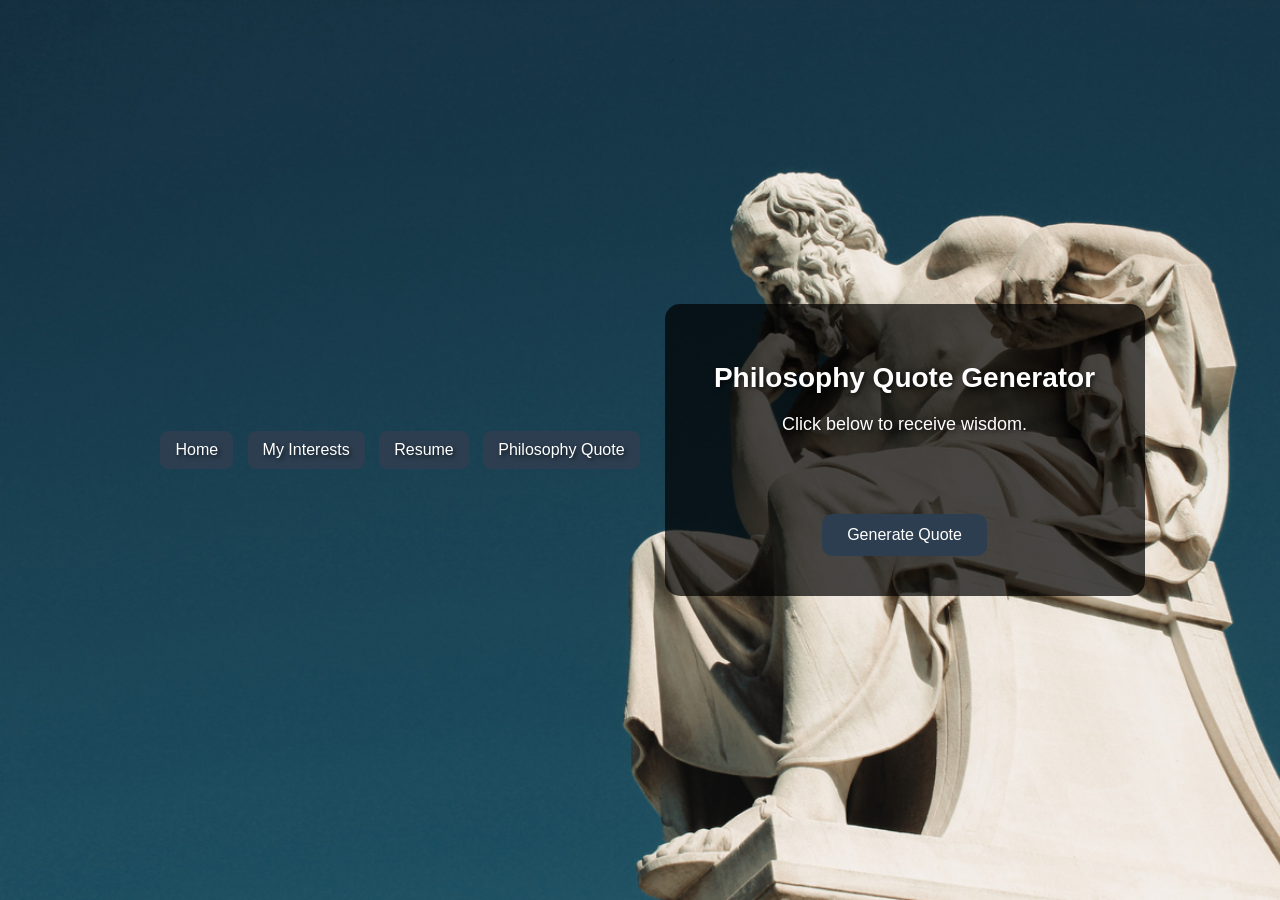
<file: PhilosophyQuote.html>
<!DOCTYPE html>
<html lang="en">
<head>
<meta charset="UTF-8">
<title>Philosophy Quote Generator</title>
<link rel="stylesheet" href="css/phil.css">
<style>
/* Background */
body {
    font-family: Arial, sans-serif;
    background-image: url("assets/img/philosophyimage.jpg");
    background-size: cover;
    background-position: center;
    background-attachment: fixed;
    margin: 0;
    padding: 0;
    display: flex;
    justify-content: center;
    align-items: center;
    height: 100vh;
    color: white;
    text-shadow: 2px 2px 4px rgba(0,0,0,0.6);
}

</style>

</head>

<body>
    <div class="nav">
  <a href="index.html" class="btn">Home</a>
  <a href="MyInterests.html" class="btn">My Interests</a>
  <a href="Resume.html" class="btn">Resume</a>
  <a href="PhilosophyQuote.html" class="btn">Philosophy Quote</a>
</div>
<div class="game-container">

    <h1>Philosophy Quote Generator</h1>

    <div id="quote">Click below to receive wisdom.</div>

    <button onclick="generateQuote()">Generate Quote</button>

</div>

<script>
const quotes = [
    "The unexamined life is not worth living. — Socrates",
    "I think, therefore I am. — Descartes",
    "Happiness depends upon ourselves. — Aristotle",
    "We are what we repeatedly do. Excellence, then, is not an act, but a habit. — Aristotle",
    "Man is condemned to be free. — Sartre",
    "Knowing yourself is the beginning of all wisdom. — Aristotle",
    "He who thinks great thoughts, often makes great errors. — Heidegger"
];

function generateQuote() {
    let index = Math.floor(Math.random() * quotes.length);
    document.getElementById("quote").textContent = quotes[index];
}
</script>

</body>
</html>
</file>
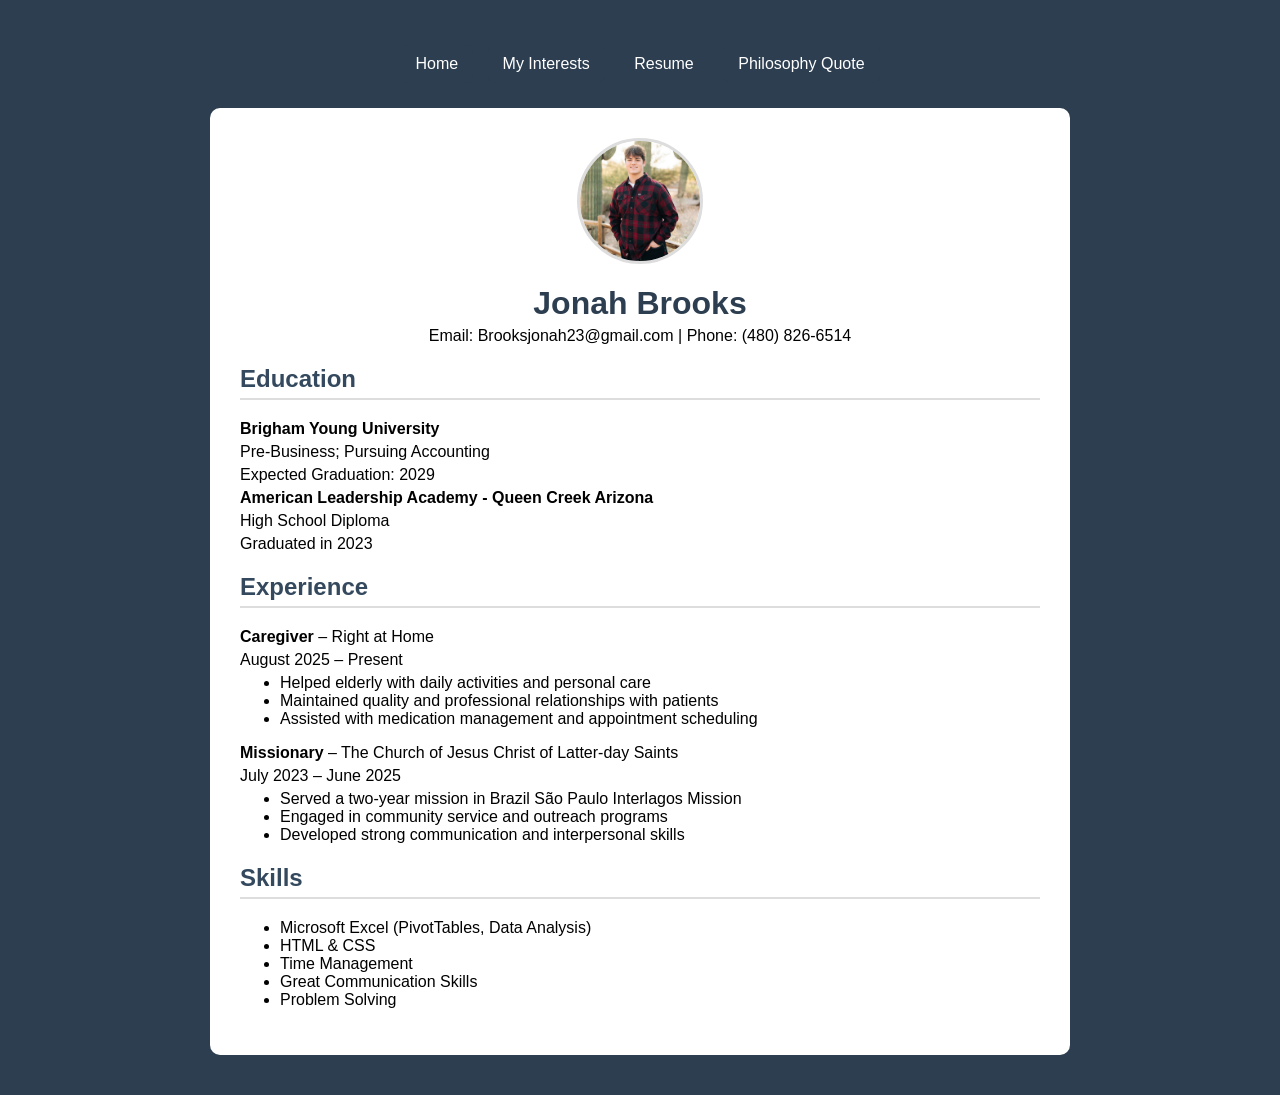
<file: Resume.html>
<!DOCTYPE html>
<html lang="en">
<head>
  <meta charset="UTF-8">
  <title>Resume - Jonah Brooks</title>
  <link rel="stylesheet" href="css/custom.css">
</head>

<body>
    <div class="nav">
  <a href="index.html" class="btn">Home</a>
  <a href="MyInterests.html" class="btn">My Interests</a>
  <a href="Resume.html" class="btn">Resume</a>
  <a href="PhilosophyQuote.html" class="btn">Philosophy Quote</a>
</div>
<div class="container">

  <!-- Profile Image -->
  <div style="text-align: center; margin-bottom: 20px;">
    <img class="profile-img" src="assets/img/ResumePhoto.png" alt="ResumeSelfPortait" >
  </div>

  <h1 style="text-align: center;">Jonah Brooks</h1>
  <p style="text-align: center;">
    Email: Brooksjonah23@gmail.com | Phone: (480) 826-6514
  </p>
</body>

  <div class="section">
    <h2>Education</h2>
    <p><strong>Brigham Young University</strong></p>
    <p>Pre-Business; Pursuing Accounting</p>
    <p>Expected Graduation: 2029</p>
    <p><strong>American Leadership Academy - Queen Creek Arizona</strong></p>
    <p>High School Diploma</p>
    <p>Graduated in 2023</p>
   
  </div>

  <div class="section">
    <h2>Experience</h2>
    <p><strong>Caregiver</strong> – Right at Home</p>
    <p>August 2025 – Present</p>
    <ul>
      <li>Helped elderly with daily activities and personal care</li>
      <li>Maintained quality and professional relationships with patients</li>
      <li>Assisted with medication management and appointment scheduling</li>
    </ul>

    <p><strong>Missionary</strong> – The Church of Jesus Christ of Latter-day Saints</p>
    <p>July 2023 – June 2025</p>
    <ul>
      <li>Served a two-year mission in Brazil São Paulo Interlagos Mission</li>
      <li>Engaged in community service and outreach programs</li>
      <li>Developed strong communication and interpersonal skills</li>
    </ul>
  </div>

  <div class="section">
    <h2>Skills</h2>
    <ul>
      <li>Microsoft Excel (PivotTables, Data Analysis)</li>
      <li>HTML & CSS</li>
      <li>Time Management</li>
      <li>Great Communication Skills</li>
      <li>Problem Solving</li>
    </ul>
</div>
</div>

</body>
</html>
</file>
<file: css/phil.css>
/* Background */


/* Main container */
.game-container {
    background-color: rgba(0,0,0,0.7);
    padding: 40px;
    border-radius: 15px;
    text-align: center;
    width: 400px;
}

/* Title */
h1 {
    font-size: 28px;
    margin-bottom: 20px;
}

/* Button */
button {
    padding: 12px 25px;
    background-color: #2c3e50;
    color: white;
    border: none;
    border-radius: 10px;
    cursor: pointer;
    font-size: 16px;
}

button:hover {
    background-color: #1a242f;
}

/* Quote box */
#quote {
    font-size: 18px;
    margin: 20px 0;
    min-height: 80px;
}
.nav {
  text-align: center;
  margin: 20px;
}

.btn {
  display: inline-block;
  padding: 10px 15px;
  margin: 5px;
  background-color: #2c3e50;
  color: white;
  text-decoration: none;
  border-radius: 8px;
  font-family: Arial;
}

.btn:hover {
  background-color: #1a242f;
}
</file>
<file: css/custom.css>
.profile-img {
  width: 120px !important;
  height: 120px !important;
  object-fit: cover;
  border-radius: 50%;
  border: 3px solid #ddd;
  display: block;
  margin: 0 auto 15px auto;
}


body {
      font-family: Arial, sans-serif;
      margin: 40px;
      background-color: #2c3e50;
    }
 .container {
      max-width: 800px;
      margin: auto;
      background: white;
      padding: 30px;
      border-radius: 10px;
    }
 h1 {
      color: #2c3e50;
      margin-bottom: 5px;
    }
h2 {
      color: #34495e;
      border-bottom: 2px solid #ddd;
      padding-bottom: 5px;
    }
 p {
      margin: 5px 0;
    }
ul {
      margin-top: 5px;
    }
 .section {
      margin-top: 20px;
    }

.body-philosophy {
  background-image: url("assets/img/philosophyimage.jpg");
  background-size: cover;       /* makes it fill the screen */
  background-position: center;  /* keeps it centered */
  background-repeat: no-repeat; /* prevents tiling */
  height: 100vh;
}
.nav {
  text-align: center;
  margin: 20px;
}

.btn {
  display: inline-block;
  padding: 10px 15px;
  margin: 5px;
  background-color: #2c3e50;
  color: white;
  text-decoration: none;
  border-radius: 8px;
  font-family: Arial;
}

.btn:hover {
  background-color: #1a242f;
}
</file>
